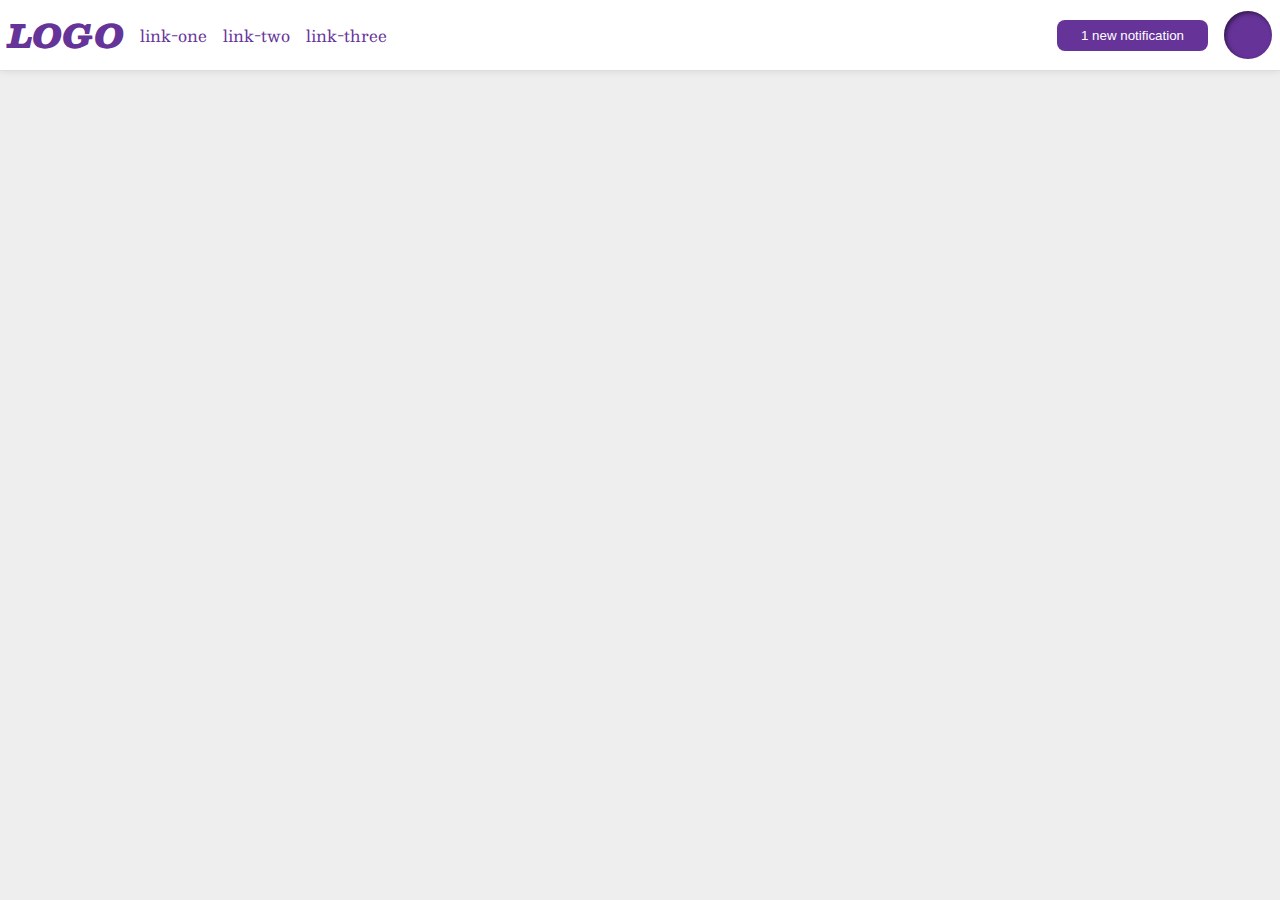
<file: flex/03-flex-header-2/index.html>
<!DOCTYPE html>
<html lang="en">
  <head>
    <meta charset="UTF-8">
    <meta http-equiv="X-UA-Compatible" content="IE=edge">
    <meta name="viewport" content="width=device-width, initial-scale=1.0">
    <title>Flex Header 2</title>
    <link rel="stylesheet" href="style.css">
  </head>
  <body>
    <div class="header">
      <div class="left-side">
        <div class="logo">
          LOGO
        </div>
        <ul class="links">
          <li><a href="google.com">link-one</a></li>
          <li><a href="google.com">link-two</a></li>
          <li><a href="google.com">link-three</a></li>
        </ul>
      </div>
      
      <div class="right-side">
        <button class="notifications">
          1 new notification
        </button>
        <div class="profile-image"></div>
      </div>
      
    </div>
  </body>
</html>
</file>
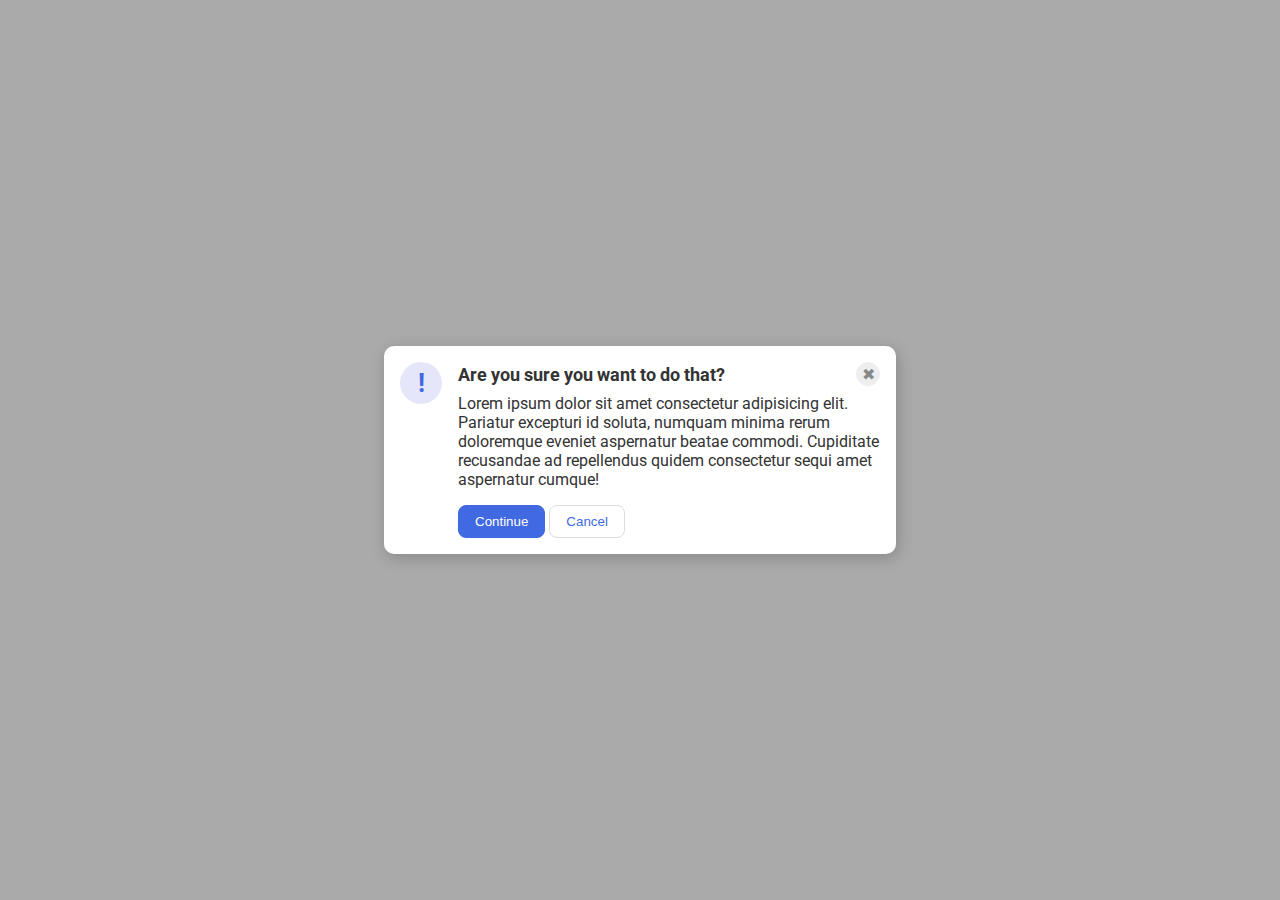
<file: flex/05-flex-modal/index.html>
<!DOCTYPE html>
<html lang="en">
  <head>
    <meta charset="UTF-8">
    <meta http-equiv="X-UA-Compatible" content="IE=edge">
    <meta name="viewport" content="width=device-width, initial-scale=1.0">
    <link rel="stylesheet" href="style.css">
    <title>Modal</title>
  </head>
  <body>
    <div class="modal">
      <div class="icon">!</div>
      <div class="container">
        
        <div class="header">Are you sure you want to do that?
          <button class="close-button">✖</button>
        </div>
       
       
        
        <div class="text">Lorem ipsum dolor sit amet consectetur adipisicing elit. Pariatur excepturi id soluta, numquam minima rerum doloremque eveniet aspernatur beatae commodi. Cupiditate recusandae ad repellendus quidem consectetur sequi amet aspernatur cumque!</div>
        
      
        <button class="continue">Continue</button>
        <button class="cancel">Cancel</button>
   
        
      </div>
      
    </div>
  </body>
</html>
</file>
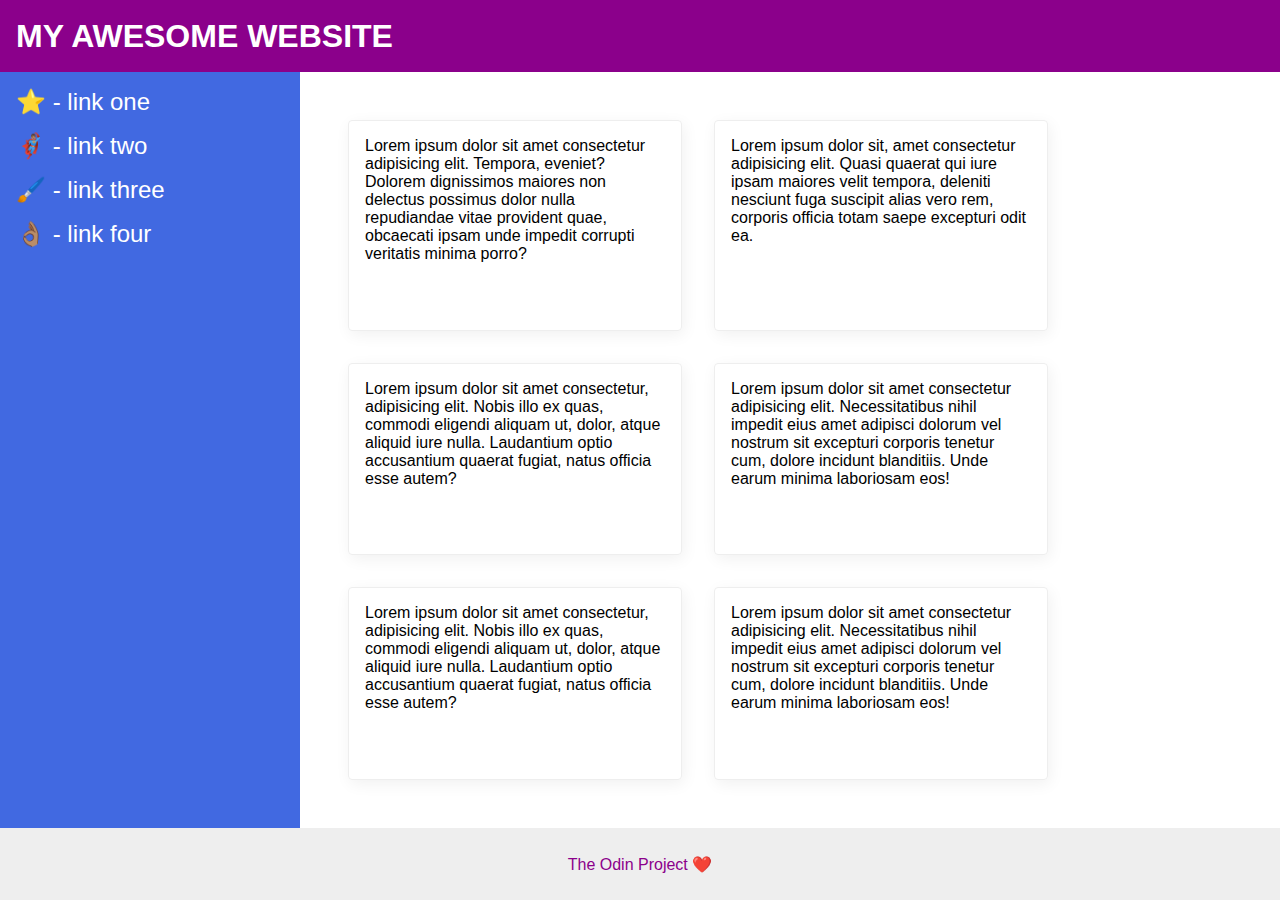
<file: flex/07-flex-layout-2/index.html>
<!DOCTYPE html>
<html lang="en">
  <head>
    <meta charset="UTF-8">
    <meta http-equiv="X-UA-Compatible" content="IE=edge">
    <meta name="viewport" content="width=device-width, initial-scale=1.0">
    <title>The Holy Grail</title>
    <link rel="stylesheet" href="style.css">
  </head>
  <body>
    
    <div class="header">
      MY AWESOME WEBSITE
    </div>
    
    <div class="contents">
      <div class="sidebar">
        <ul>
          <li><a href="#">⭐ - link one</a></li>
          <li><a href="#">🦸🏽‍♂️ - link two</a></li>
          <li><a href="#">🖌️ - link three</a></li>
          <li><a href="#">👌🏽 - link four</a></li>
        </ul>
      </div>

      <div class="card-list">
        <div class="card">Lorem ipsum dolor sit amet consectetur adipisicing elit. Tempora, eveniet? Dolorem dignissimos maiores non delectus possimus dolor nulla repudiandae vitae provident quae, obcaecati ipsam unde impedit corrupti veritatis minima porro?</div>
        <div class="card">Lorem ipsum dolor sit, amet consectetur adipisicing elit. Quasi quaerat qui iure ipsam maiores velit tempora, deleniti nesciunt fuga suscipit alias vero rem, corporis officia totam saepe excepturi odit ea.</div>
        <div class="card">Lorem ipsum dolor sit amet consectetur, adipisicing elit. Nobis illo ex quas, commodi eligendi aliquam ut, dolor, atque aliquid iure nulla. Laudantium optio accusantium quaerat fugiat, natus officia esse autem?</div>
        <div class="card">Lorem ipsum dolor sit amet consectetur adipisicing elit. Necessitatibus nihil impedit eius amet adipisci dolorum vel nostrum sit excepturi corporis tenetur cum, dolore incidunt blanditiis. Unde earum minima laboriosam eos!</div>
        <div class="card">Lorem ipsum dolor sit amet consectetur, adipisicing elit. Nobis illo ex quas, commodi eligendi aliquam ut, dolor, atque aliquid iure nulla. Laudantium optio accusantium quaerat fugiat, natus officia esse autem?</div>
        <div class="card">Lorem ipsum dolor sit amet consectetur adipisicing elit. Necessitatibus nihil impedit eius amet adipisci dolorum vel nostrum sit excepturi corporis tenetur cum, dolore incidunt blanditiis. Unde earum minima laboriosam eos!</div>
      </div>    
      
    </div>
    
    
    <div class="footer">
      The Odin Project ❤️
    </div>
   
    
  </body>
</html>
</file>
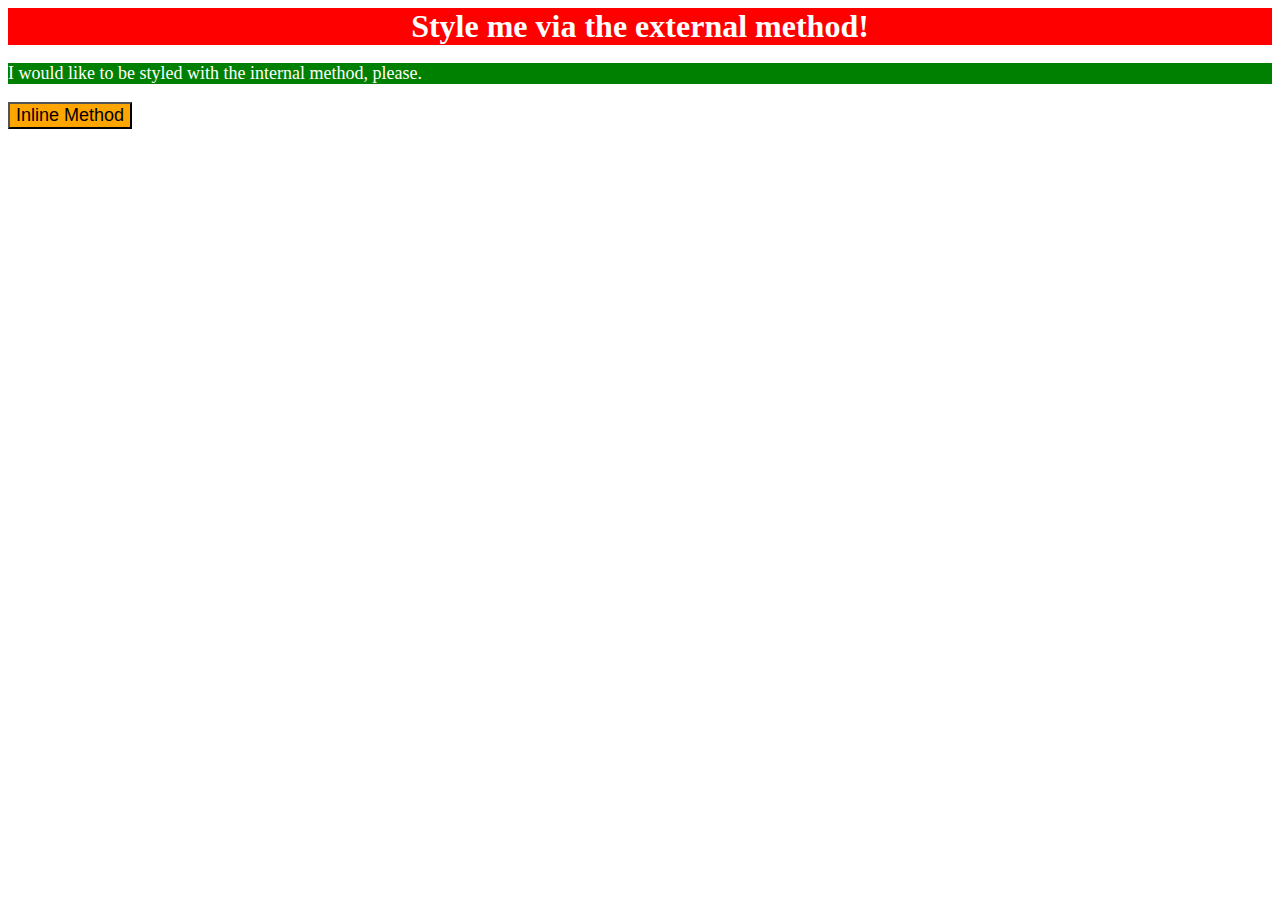
<file: foundations/01-css-methods/index.html>
<!DOCTYPE html>
<html lang="en">
  <head>
    <link rel="stylesheet" href="styles.css"/>
    <meta charset="UTF-8">
    <meta http-equiv="X-UA-Compatible" content="IE=edge">
    <meta name="viewport" content="width=device-width, initial-scale=1.0">
    <title>Methods for Adding CSS</title>

    <style>
      p {
        background-color: green;
        color: white;
        font-size: 18px;
      }
    </style>
  </head>
  <body>
    <div>Style me via the external method!</div>
    <p>I would like to be styled with the internal method, please.</p>
    <button style="background-color: orange; font-size: 18px;">Inline Method</button>
  </body>
</html>
</file>
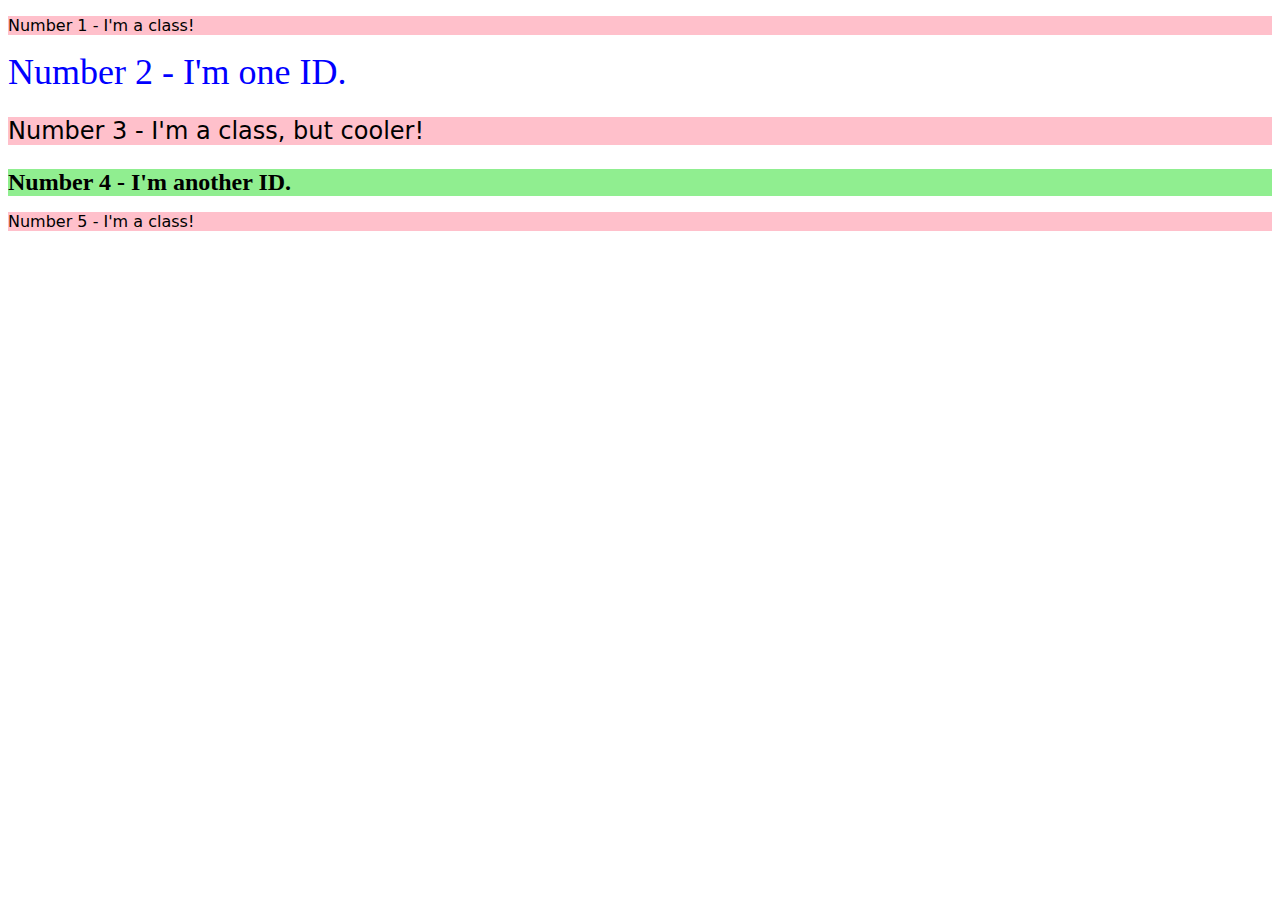
<file: foundations/02-class-id-selectors/index.html>
<!DOCTYPE html>
<html lang="en">
  <head>
    <meta charset="UTF-8">
    <meta http-equiv="X-UA-Compatible" content="IE=edge">
    <meta name="viewport" content="width=device-width, initial-scale=1.0">
    <title>Class and ID Selectors</title>
    <link rel="stylesheet" href="style.css">
  </head>
  <body>
    <p class = "odd">Number 1 - I'm a class!</p>
    <div id= "second">Number 2 - I'm one ID.</div>
    <p class = "odd third">Number 3 - I'm a class, but cooler!</p>
    <div id = "fourth">Number 4 - I'm another ID.</div>
    <p class = "odd">Number 5 - I'm a class!</p>
  </body>
</html>
</file>
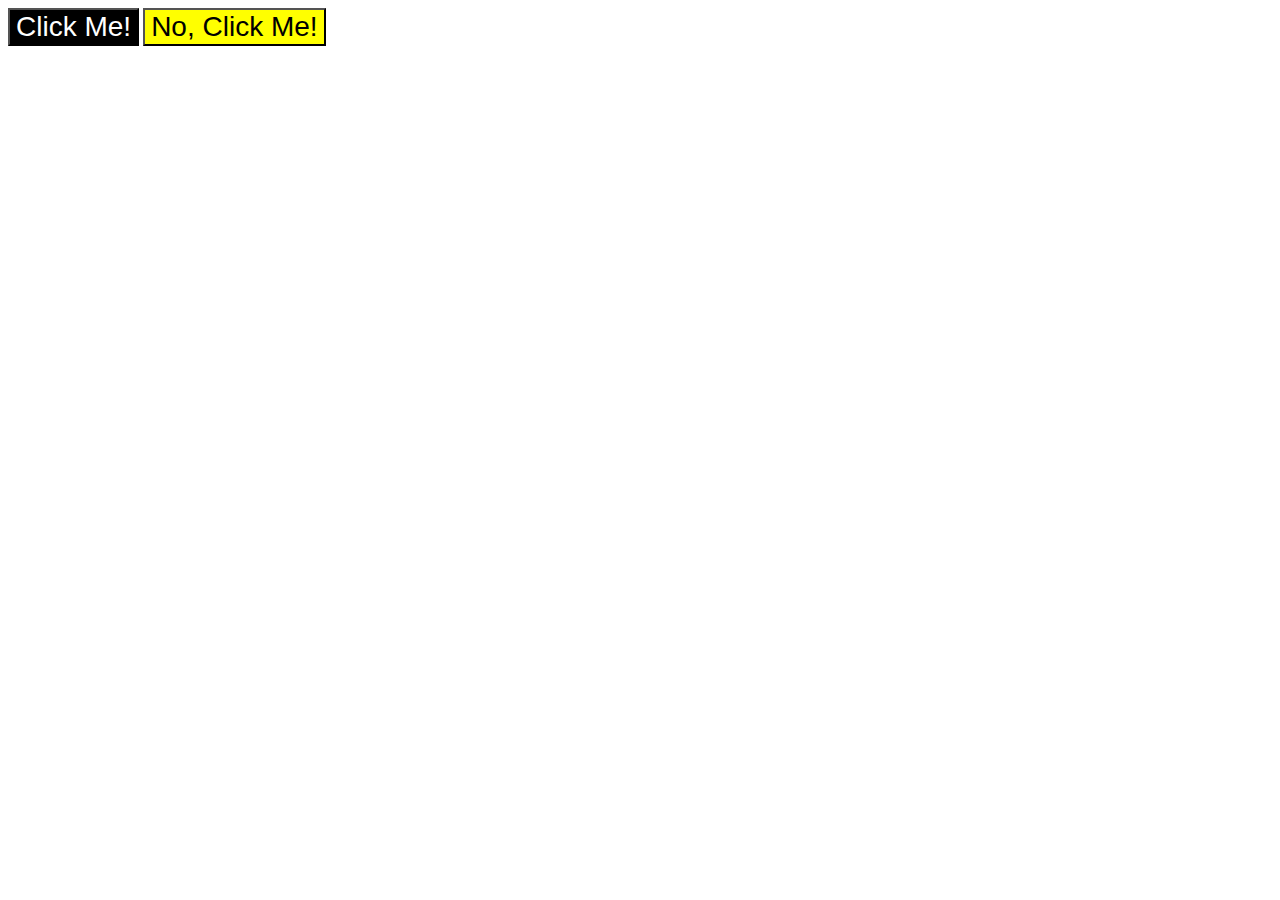
<file: foundations/03-grouping-selectors/index.html>
<!DOCTYPE html>
<html lang="en">
  <head>
    <meta charset="UTF-8">
    <meta http-equiv="X-UA-Compatible" content="IE=edge">
    <meta name="viewport" content="width=device-width, initial-scale=1.0">
    <title>Grouping Selectors</title>
    <link rel="stylesheet" href="style.css">
  </head>
  <body>
    <button class = "button-1">Click Me!</button>
    <button class = "button-2">No, Click Me!</button>
  </body>
</html>
</file>
<file: flex/03-flex-header-2/style.css>
/* this is some magical font-importing.  
you'll learn about it later. */
@import url('https://fonts.googleapis.com/css2?family=Besley:ital,wght@0,400;1,900&display=swap');

body {
  margin: 0;
  background: #eee;
  font-family: Besley, serif;
}

.header {
  background: white;
  border-bottom: 1px solid #ddd;
  box-shadow: 0 0 8px rgba(0,0,0,.1);
  display: flex;
  justify-content: space-between;
  padding: 8px;
}

.profile-image {
  background: rebeccapurple;
  box-shadow: inset 2px 2px 4px rgba(0,0,0,.5);
  border-radius: 50%;
  width: 48px;
  height: 48px;
}

.logo {
  color: rebeccapurple;
  font-size: 32px;
  font-weight: 900;
  font-style: italic;
}

button {
  border: none;
  border-radius: 8px;
  background: rebeccapurple;
  color: white;
  padding: 8px 24px;
}

a {
  /* this removes the line under our links */
  text-decoration: none;
  color: rebeccapurple;
}

ul {
  list-style-type: none;
  display: flex;
  gap: 16px;
  margin: 0;
  padding: 0;
}

.right-side, .left-side{
  display: flex;
  align-items: center;
  gap: 16px;
}
</file>
<file: flex/05-flex-modal/style.css>
@import url('https://fonts.googleapis.com/css2?family=Roboto:wght@400;700&display=swap');

html, body {
  height: 100%;
}

body {
  font-family: Roboto, sans-serif;
  margin: 0;
  background: #aaa;
  color: #333;
  /* I'll give you this one for free lol */
  display: flex;
  align-items: center;
  justify-content: center;
}

.modal {
  background: white;
  width: 480px;
  border-radius: 10px;
  box-shadow: 2px 4px 16px rgba(0,0,0,.2);
  display: flex;
  padding: 16px;
  gap: 16px;
}

.icon {
  color: royalblue;
  font-size: 26px;
  font-weight: 700;
  background: lavender;
  width: 42px;
  height: 42px;
  border-radius: 50%;
  display: flex;
  align-items: center;
  justify-content: center;
  flex-shrink: 0;
}

.close-button {
  background: #eee;
  border-radius: 50%;
  color: #888;
  font-weight: 400;
  font-size: 16px;
  height: 24px;
  width: 24px;
  display: flex;
  align-items: center;
  justify-content: center;
  border: 1px solid #eee;
  padding: 0;
}

button {
  cursor: pointer;
  padding: 8px 16px;
  border-radius: 8px;
}

button.continue {
  background: royalblue;
  border: 1px solid royalblue;
  color: white;
}

button.cancel {
  background: white;
  border: 1px solid #ddd;
  color: royalblue;
}

.header{
  display: flex;
  align-items: center;
  justify-content: space-between;
  font-size: 18px;
  font-weight: 700;
  margin-bottom: 8px;
}

.text {
  margin-bottom: 16px;
}
</file>
<file: flex/07-flex-layout-2/style.css>
body {
  font-family: -apple-system, BlinkMacSystemFont, 'Segoe UI', Roboto, Oxygen, Ubuntu, Cantarell, 'Open Sans', 'Helvetica Neue', sans-serif;
  margin: 0;
  min-height: 100vh;
  display: flex;
  flex-direction: column;
}

ul{
  list-style-type: none;
  padding: 0;
  margin: 0;
}

li{
  margin-bottom: 16px;
}

a {
  color: white;
  text-decoration: none;
  font-size: 24px;
}

.header {
  height: 72px;
  background: darkmagenta;
  color: white;
  display: flex;
  align-items: center;
  padding: 0 16px;
  font-size: 32px;
  font-weight: 900;
}

.contents{
  flex: 1;
  display: flex;
}

.card-list{
  display: flex;
  padding: 32px;
  flex-wrap: wrap;
}

.footer {
  height: 72px;
  background: #eee;
  color: darkmagenta;
  display: flex;
  align-items: center;
  justify-content: center;
}

.sidebar {
  width: 300px;
  background: royalblue;
  box-sizing: border-box;
  flex-shrink: 0;
  padding: 16px;
}

.card {
  border: 1px solid #eee;
  box-shadow: 2px 4px 16px rgba(0,0,0,.06);
  border-radius: 4px;
  padding: 16px;
  margin: 16px;
  width: 300px;
}
</file>
<file: foundations/01-css-methods/styles.css>
div{
    background-color: red;
    font-size: 32px;
    text-align: center;
    font-weight: bold;
    color: white;
}
</file>
<file: foundations/02-class-id-selectors/style.css>
.odd{
    background-color: #ffc0cb;
    font-family: Verdana, "DejaVu Sans", sans-serif;
}

#second{
    color: #0000ff;
    font-size: 36px;
}

.third{
    font-size: 24px;
}

#fourth{
    background-color: #90ee90;
    font-size: 24px;
    font-weight: bold;
}
</file>
<file: foundations/03-grouping-selectors/style.css>
.button-1, .button-2{
    font-size: 28px;
    font-family: Helvetica, "Times New Roman", sans-serif;
}

.button-1{
    background-color: #000000;
    color: #ffffff;
}

.button-2{
    background-color: #ffff00;
}
</file>
